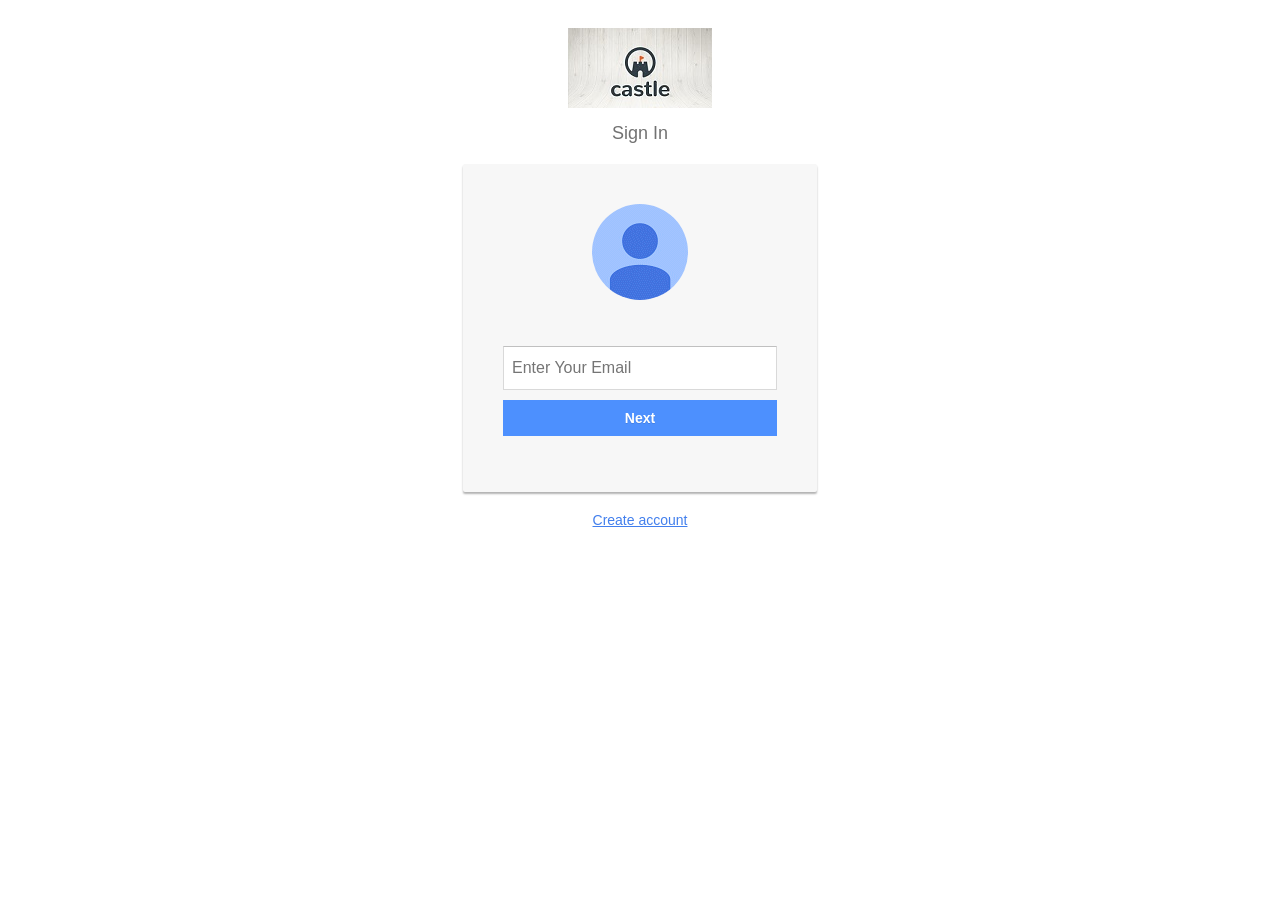
<file: sign in/index.html>
﻿<html>
<head>
	<title>Gmail login page</title>
	<meta charset="UTF-8">
	<meta name="description" content="Gmail login page">
	<meta name="keywords" content="HTML,CSS,gmail">
	<meta name="author" content="Krishna">
	<link href="css/style.css" rel="stylesheet" type="text/css" media="all">
      <link rel="icon" type="image/ico" href="image/google.ico"/>
	<body>
		<div class="wrapper">
		 <div class="topwrapper">
		 <img src="image/google.jpg">
		</div>
		<div class="banner">
		  
		  <h2 class="small">
			Sign In
			</h2>	
		</div>
		<div class="main">
		   <div class="login-card">
			<div class="circle-mask">
			<img src="image/image.png">
					
			  </div>
                      <br><br>
				  <form action=pass.html>
					<input type="text" name="user" placeholder="Enter Your Email">
					<input type="submit" name="login" class="login login-submit" value="Next">
				  </form>
                               
				  </div>
                       <div class="one-google">
                        <p class="create-account">
                            <span id="link-signup">
                            <a href="">
                            Create account
                            </a>
                           </span>
                        </p>
                        
                      <div class="logo-strip">
                        
                      </div></div></div></div>
    		      <div class="gmail-footer">
                    <div id="left-footer">
                      
                    </div>
                    
                  </div>          		
              
		</div>
		</body>
		</html>
</file>
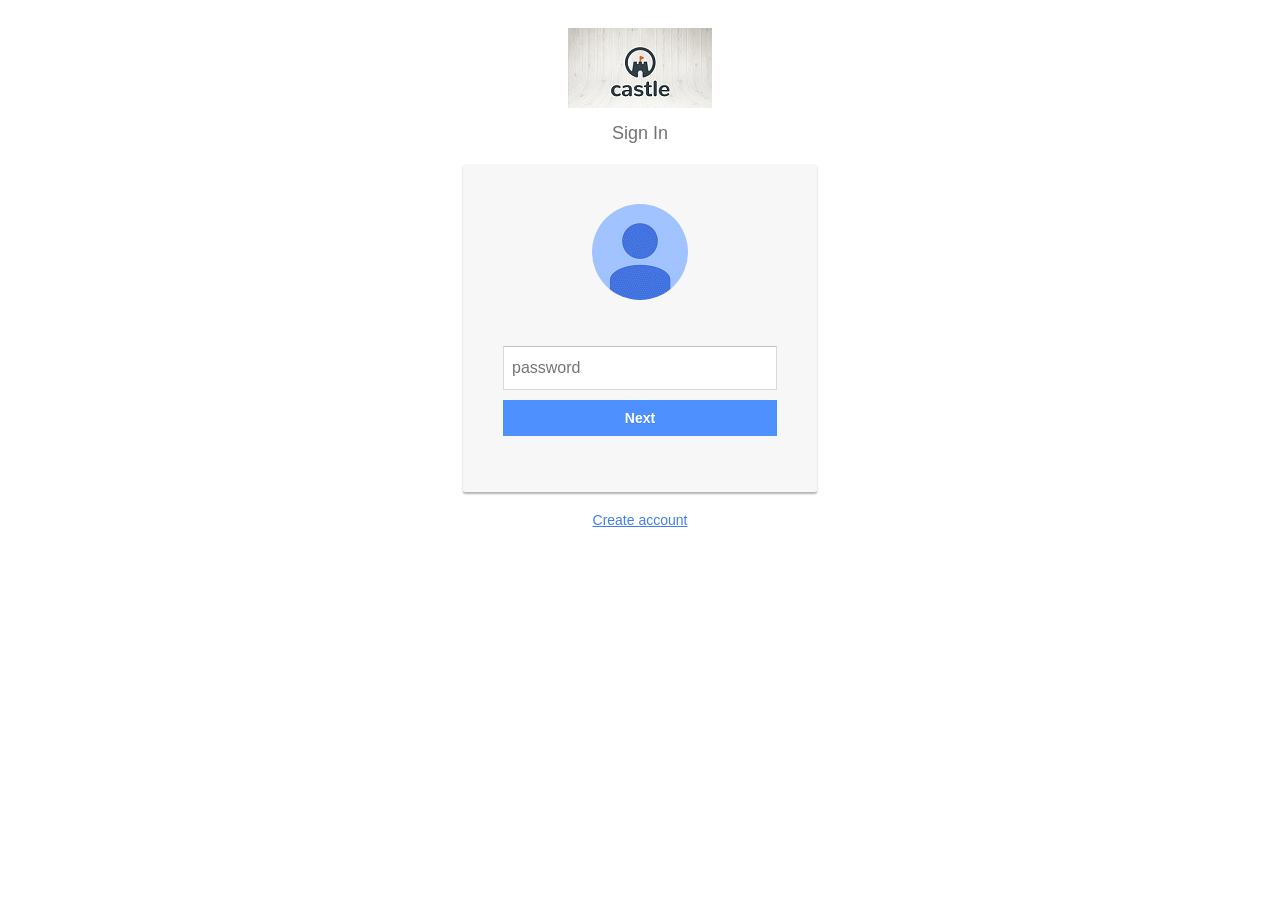
<file: sign in/pass.html>
<html>
<head>
	<title>Gmail login page</title>
	<meta charset="UTF-8">
	<meta name="description" content="Gmail login page">
	<meta name="keywords" content="HTML,CSS,gmail">
	<meta name="author" content="Krishna">
	<link href="css/style.css" rel="stylesheet" type="text/css" media="all">
      <link rel="icon" type="image/ico" href="image/google.ico"/>
	<body>
		<div class="wrapper">
		 <div class="topwrapper">
		 <img src="image/google.jpg">
		</div>
		<div class="banner">
		  
		  <h2 class="small">
			Sign In
			</h2>	
		</div>
		<div class="main">
		   <div class="login-card">
			<div class="circle-mask">
			<img src="image/image.png">
					
			  </div>
                      <br><br>
				  <form>
					<input type="text" name="user" placeholder="password">
					<input type="submit" name="login" class="login login-submit" value="Next">
				  </form>
                               
				  </div>
                       <div class="one-google">
                        <p class="create-account">
                            <span id="link-signup">
                            <a href="">
                            Create account
                            </a>
                           </span>
                        </p>
                        
                      <div class="logo-strip">
                        
                      </div></div></div></div>
    		      <div class="gmail-footer">
                    <div id="left-footer">
                      
                    </div>
                    
                  </div>          		
              
		</div>
		</body>
		</html>
</file>
<file: sign in/css/style.css>
html,body
{
	font-family: Arial,sans-serif;
}
.wrapper
{
	width:600px;
	margin:0 auto;
	padding:20px;
	text-align:center;
}

.banner h1 {
    font-size: 38px;
	  font-family: 'Open Sans', arial;
    -webkit-font-smoothing: antialiased;
    color: #727272;
    font-weight: 300;
    margin-top:20px;
    margin-bottom:20px;
}
banner h2 {
    margin-top: 15px;
    margin-bottom: 15px;
}
.banner h2 {
    font-family: 'Open Sans', arial;
    -webkit-font-smoothing: antialiased;
    font-size: 18px;
    font-weight: 400;
    margin-bottom: 20px;
}
h2 {
    font-size: 14px;
    color: #727272;
    margin: 0 0 15px;
}
h1, h2 {
    -webkit-animation-duration: 0.1s;
    -webkit-animation-name: fontfix;
    -webkit-animation-iteration-count: 1;
    -webkit-animation-timing-function: linear;
    -webkit-animation-delay: 0;
}

h2 {
    display: block;
    font-size: 1.5em;
    -webkit-margin-before: 0.83em;
    -webkit-margin-after: 0.83em;
    -webkit-margin-start: 0px;
    -webkit-margin-end: 0px;
    font-weight: bold;
}

.login-card {
  padding: 40px;
  width: 274px;
  background-color: #F7F7F7;
  margin: 0 auto 10px;
  border-radius: 2px;
  box-shadow: 0px 2px 2px rgba(0, 0, 0, 0.3);
  overflow: hidden;
}

.login-card h1 {
  font-weight: 100;
  text-align: center;
  font-size: 2.3em;
}

.login-card input[type=submit] {
  width: 100%;
  display: block;
  margin-bottom: 10px;
  position: relative;
}

.login-card input[type=text], input[type=password] {
  height: 44px;
  font-size: 16px;
  width: 100%;
  margin-bottom: 10px;
  -webkit-appearance: none;
  background: #fff;
  border: 1px solid #d9d9d9;
  border-top: 1px solid #c0c0c0;
  /* border-radius: 2px; */
  padding: 0 8px;
  box-sizing: border-box;
  -moz-box-sizing: border-box;
}

.login-card input[type=text]:hover, input[type=password]:hover {
  border: 1px solid #b9b9b9;
  border-top: 1px solid #a0a0a0;
  -moz-box-shadow: inset 0 1px 2px rgba(0,0,0,0.1);
  -webkit-box-shadow: inset 0 1px 2px rgba(0,0,0,0.1);
  box-shadow: inset 0 1px 2px rgba(0,0,0,0.1);
}

.login {
  text-align: center;
  font-size: 14px;
  font-family: 'Arial', sans-serif;
  font-weight: 700;
  height: 36px;
  padding: 0 8px;
/* border-radius: 3px; */
/* -webkit-user-select: none;
  user-select: none; */
}

.login-submit {
  /* border: 1px solid #3079ed; */
  border: 0px;
  color: #fff;
  text-shadow: 0 1px rgba(0,0,0,0.1); 
  background-color: #4d90fe;
  /* background-image: -webkit-gradient(linear, 0 0, 0 100%,   from(#4d90fe), to(#4787ed)); */
}

.login-submit:hover {
  /* border: 1px solid #2f5bb7; */
  border: 0px;
  text-shadow: 0 1px rgba(0,0,0,0.3);
  background-color: #357ae8;
  /* background-image: -webkit-gradient(linear, 0 0, 0 100%,   from(#4d90fe), to(#357ae8)); */
}

.login-card a {
  text-decoration: none;
  color: #666;
  font-weight: 400;
  text-align: center;
  display: inline-block;
  opacity: 0.6;
  transition: opacity ease 0.5s;
}

.login-card a:hover {
  opacity: 1;
}

.login-help {
  width: 100%;
  text-align: center;
  font-size: 12px;
}
.circle-mask {
    display: block;
    height: 96px;
    width: 96px;
    overflow: hidden;
    border-radius: 50%;
    margin-left: auto;
    margin-right: auto;
    z-index: 100;
    margin-bottom: 10px;
    background-size: 96px;
    background-repeat: no-repeat;
    
    -webkit-transition: opacity 0.075s;
    -moz-transition: opacity 0.075s;
    -ms-transition: opacity 0.075s;
    -o-transition: opacity 0.075s;
    transition: opacity 0.075s;
}


keygen, select, select[size="0"], select[size="1"] {
    border-radius: 0px;
    border-color: rgb(169, 169, 169);
}

select:not(:-internal-list-box) {
    overflow: visible !important;
}



keygen, select {
    border-radius: 5px;
}

input, textarea, keygen, select, button {
    text-rendering: auto;
    color: initial;
    letter-spacing: normal;
    word-spacing: normal;
    text-transform: none;
    text-indent: 0px;
    text-shadow: none;
    display: inline-block;
    text-align: start;
    margin: 0em 0em 0em 0em;
    font: 13.3333px Arial;
}

input, textarea, keygen, select, button, meter, progress {
    -webkit-writing-mode: horizontal-tb;
}

.need-help {
    float: right;
    text-align: right;
    color: #427fed;
    font-weight:bold;
    direction: ltr;
    font-family: Arial,sans-serif;
    font-size: 14px;
}
.need-help a, a:hover, a:visited {
    color: #427fed;
    cursor: pointer;
    text-decoration: none;
}

.need-help a, a:hover, a:visited {
    color: #427fed;
    cursor: pointer;
    text-decoration: none;
}
#link-signup {
    font-size: 14px;
    text-align: center;
     text-decoration: none;
}
#link-signup a a:hover, a:visited{
  
     text-decoration: none;
}
.one-google p {
    color: #555;
    font-size: 14px;
    text-align: center;
    font-family: Arial,sans-serif;
    margin-top:20px;
}

.gmail-footer
{
  
  height:50px;
  margin-top:100px;
}

#right-footer
{
  float:right;
  margin-right:30px;

}
#right-footer img
{
  
  margin-top:10px;

}
#left-footer ul {
    float: left;
    max-width: 80%;
    min-height: 16px;
    padding: 0 40px;
    color:black;
}
#left-footer {
    font-size: 0.85em;
    line-height: 0;
    white-space: nowrap;
    float: left;
    text-decoration: none;
}
#left-footer a
{
  text-decoration: none;
  color: #727272;

}
#left-footer ul li {
    color:black;
    display: inline;
    padding: 0 1.5em 0 0;
}
</file>
